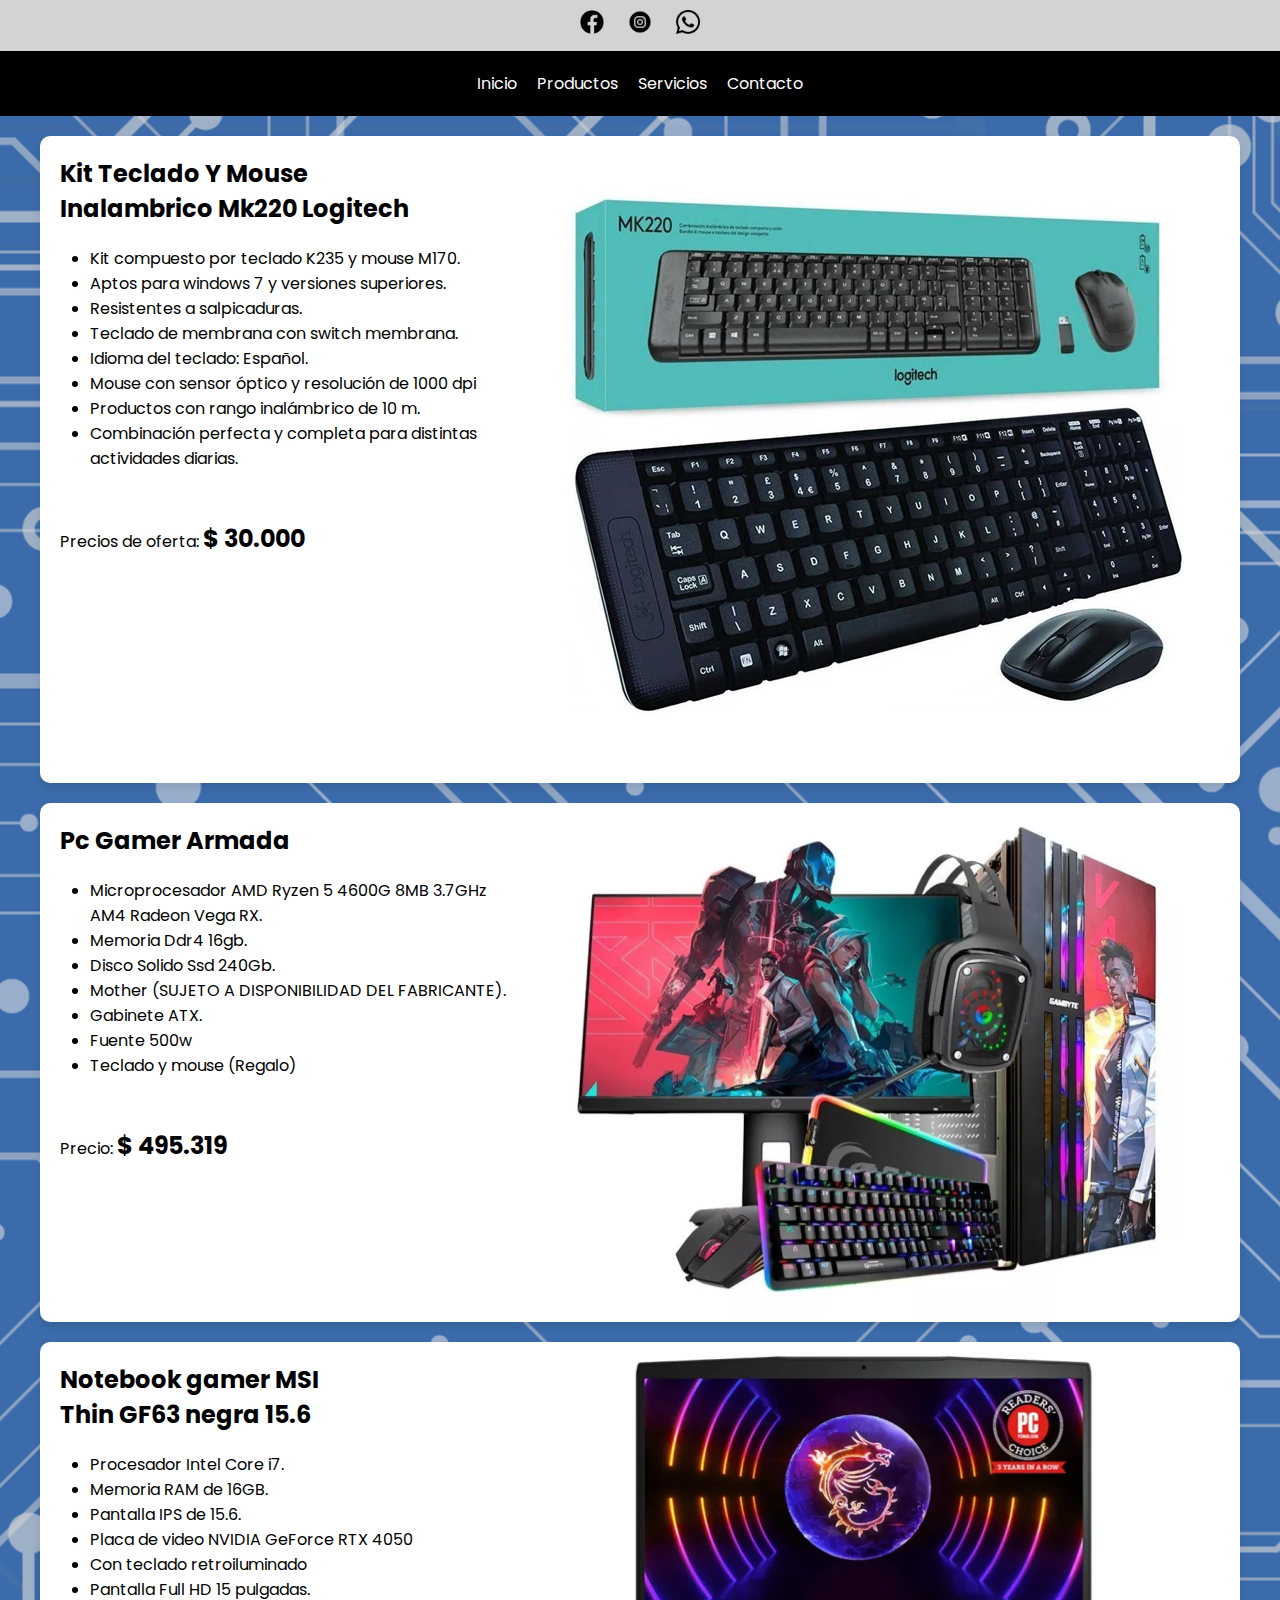
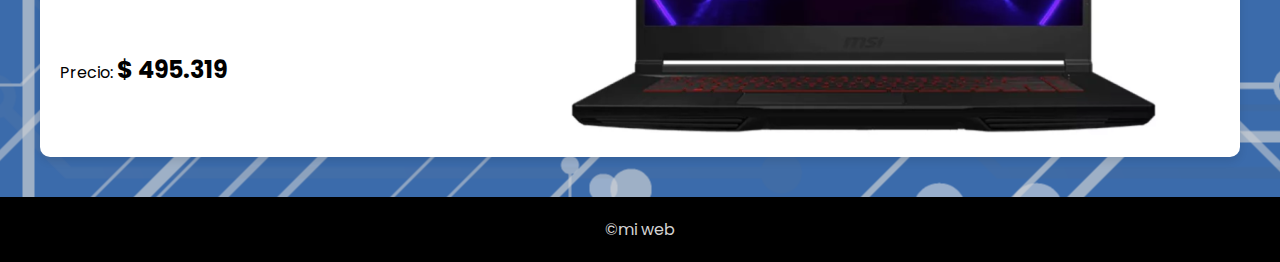
<file: productos.html>
<!DOCTYPE html>
<html lang="es">

<head>
    <meta charset="UTF-8">
    <meta name="viewport" content="width=device-width, initial-scale=1.0">
    <title>Productos</title>
    <link rel="icon" type="image/png" sizes="32x32" href="img/icon/logo16x16.ico" />
    <link  rel="icon" type="image/png" sizes="32x32" href="img/icon/logo32x32.ico" />
    <!-- Estilos CSS -->
    <link rel="stylesheet" href="css/estilosPrincipales.css">
    <!-- <link rel="stylesheet" href="css/cssMenu.css"> -->

  
    
</head>

<body>
    <div class="hero">
        <div class="redes">
            <a href="#"><img src="assets/facebook.png" alt="Facebook"></a>
            <a href="#"><img src="assets/instagram.png" alt="Instagram"></a>
            <a href="#"><img src="assets/whatsapp.png" alt="WhatsApp"></a>
        </div>
    </div>
    <header>
        <div class="container">
            <nav>
                <div class="menu-toggle">&#9776;</div>
                <ul class="nav-menu">
                    <li><a href="index.html">Inicio</a></li>
                    <li><a href="productos.html">Productos</a></li>
                    <li><a href="servicios.html">Servicios</a></li>
                    <li><a href="contacto.html">Contacto</a></li>
                </ul>
            </nav>
        </div>
    </header>
    <main>
        <div class="container">


            <div class="card-horizontal">
                <div class="card-horizontal-content">
                    <h2>Kit Teclado Y Mouse Inalambrico Mk220 Logitech</h2>

                    <ul>
                        <li>Kit compuesto por teclado K235 y mouse M170.</li>
                        <li>Aptos para windows 7 y versiones superiores.</li>
                        <li>Resistentes a salpicaduras.</li>
                        <li>Teclado de membrana con switch membrana.</li>
                        <li>Idioma del teclado: Español.</li>
                        <li>Mouse con sensor óptico y resolución de 1000 dpi</li>
                        <li>Productos con rango inalámbrico de 10 m.</li>
                        <li>Combinación perfecta y completa para distintas actividades diarias.</li>
                       
                    </ul>

                    <p class="text-precio">Precios de oferta: <span class="precio">$ 30.000</span></p>
                </div>
                <div class="card-horizontal-img">
                    <img src="img/productos/1.png" alt="Reparación de Computadoras">
                   
                </div>
              </div>

              <div class="card-horizontal">
                <div class="card-horizontal-content">
                    <h2>Pc Gamer Armada</h2>

                    <ul>
                        <li>Microprocesador AMD Ryzen 5 4600G 8MB 3.7GHz AM4 Radeon Vega RX.</li>
                        <li>Memoria Ddr4 16gb.</li>
                        <li>Disco Solido Ssd 240Gb.</li>
                        <li>Mother (SUJETO A DISPONIBILIDAD DEL FABRICANTE).</li>
                        <li>Gabinete ATX.</li>
                        <li>Fuente 500w</li>
                        <li>Teclado y mouse (Regalo)</li>
                       
                    </ul>

                    <p class="text-precio">Precio: <span class="precio">$ 495.319</span></p>
                </div>
                <div class="card-horizontal-img">
                    <img src="img/productos/2.png" alt="Reparación de Computadoras">
                   
                </div>
              </div>

              <div class="card-horizontal">
                <div class="card-horizontal-content">
                    <h2>Notebook gamer MSI Thin GF63 negra 15.6</h2>

                    <ul>
                        <li>Procesador Intel Core i7.</li>
                        <li>Memoria RAM de 16GB.</li>
                        <li>Pantalla IPS de 15.6.</li>
                        <li>Placa de video NVIDIA GeForce RTX 4050</li>
                        <li>Con teclado retroiluminado</li>
                        <li>Pantalla Full HD 15 pulgadas.</li>
                       
                       
                    </ul>

                    <p class="text-precio">Precio: <span class="precio">$ 495.319</span></p>
                </div>
                <div class="card-horizontal-img">
                    <img src="img/productos/3.png" alt="Reparación de Computadoras">
                   
                </div>
              </div>

           


            </section>

        </div>
    </main>
    <footer>
        <div class="container">
            <p><span>&copy;</span>mi web</p>
        </div>
    </footer>

    <!-- JavaScript -->
    <script src="js/menuBurger.js"></script>

</body>

</html>
</file>
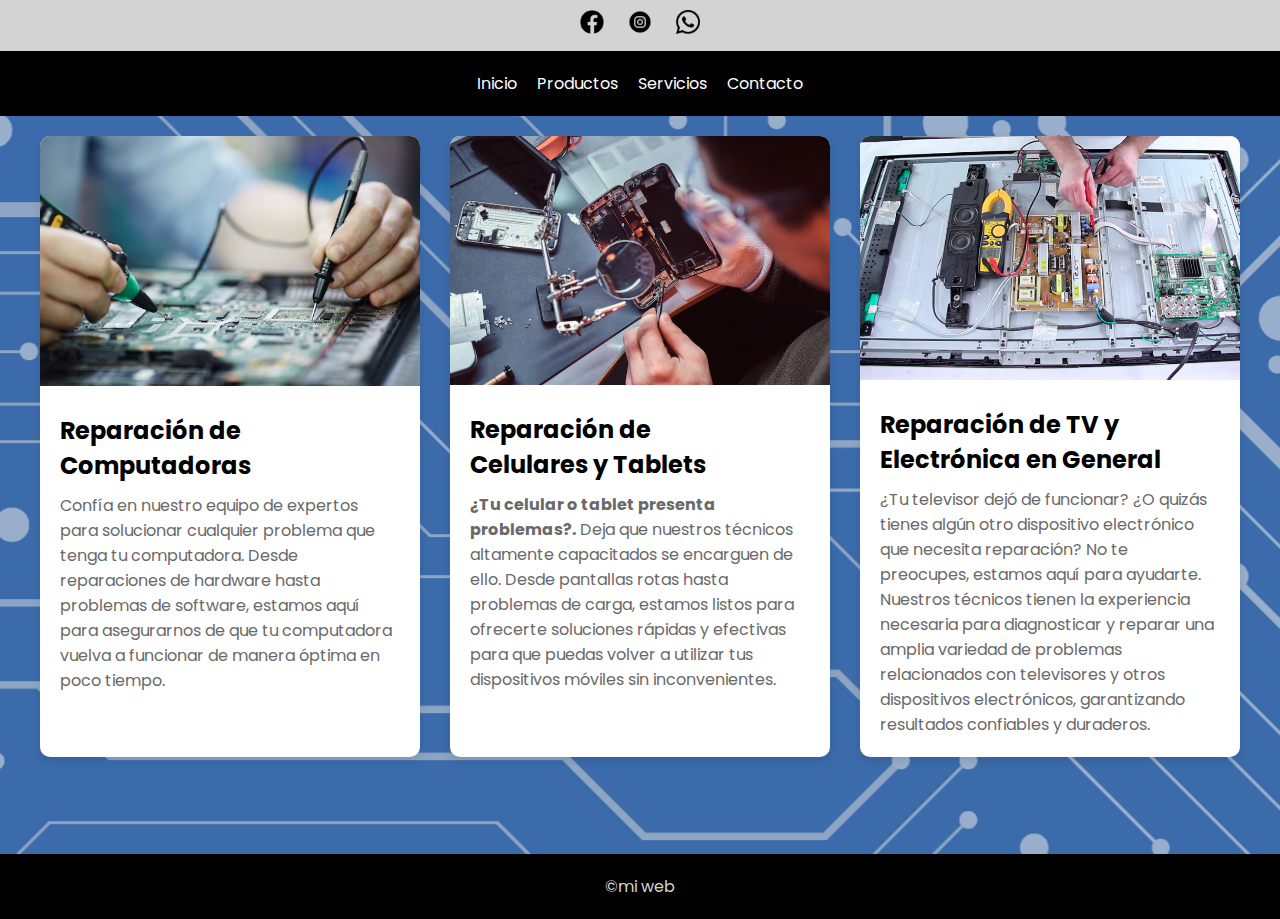
<file: servicios.html>
<!DOCTYPE html>
<html lang="es">

<head>
    <meta charset="UTF-8">
    <meta name="viewport" content="width=device-width, initial-scale=1.0">
    <title>Servicios</title>
    <link rel="icon" type="image/png" sizes="32x32" href="img/icon/logo16x16.ico" />
    <link rel="icon" type="image/png" sizes="32x32" href="img/icon/logo32x32.ico" />
    <!-- Estilos CSS -->
    <link rel="stylesheet" href="css/estilosPrincipales.css">
    <!-- <link rel="stylesheet" href="css/cssMenu.css"> -->



</head>

<body>
    <div class="hero">
        <div class="redes">
            <a href="#"><img src="assets/facebook.png" alt="Facebook"></a>
            <a href="#"><img src="assets/instagram.png" alt="Instagram"></a>
            <a href="#"><img src="assets/whatsapp.png" alt="WhatsApp"></a>
        </div>
    </div>
    <header>
        <div class="container">
            <nav>
                <div class="menu-toggle">&#9776;</div>
                <ul class="nav-menu">
                    <li><a href="index.html">Inicio</a></li>
                    <li><a href="productos.html">Productos</a></li>
                    <li><a href="servicios.html">Servicios</a></li>
                    <li><a href="contacto.html">Contacto</a></li>
                </ul>
            </nav>
        </div>
    </header>
    <main style="margin-bottom: 57px;">
        <div class="container">

            <section class="cards">
                <div class="card">
                    <img src="img/services/computadora.png" alt="Reparación de Computadoras">
                    <div class="card-content">
                        <h2>Reparación de Computadoras</h2>
                        <p>Confía en nuestro equipo de expertos para solucionar cualquier problema que tenga tu
                            computadora.
                            Desde reparaciones de hardware hasta problemas de software, estamos aquí para asegurarnos de
                            que tu computadora
                            vuelva a funcionar de manera óptima en poco tiempo.
                        </p>
                    </div>
                </div>

                <div class="card">
                    <img src="img/services/celulares.png" alt="Reparación de celulares">
                    <div class="card-content">
                        <h2>Reparación de Celulares y Tablets</h2>
                        <p><b>¿Tu celular o tablet presenta problemas?.</b> Deja que nuestros técnicos altamente
                            capacitados se encarguen de ello.
                            Desde pantallas rotas hasta problemas de carga, estamos listos para ofrecerte soluciones
                            rápidas y
                            efectivas para que puedas volver a utilizar tus dispositivos móviles sin inconvenientes.
                        </p>
                    </div>
                </div>



                <div class="card">
                    <img src="img/services/tv.png" alt="Reparación de TV y Electrónica">
                    <div class="card-content">
                        <h2>Reparación de TV y Electrónica en General</h2>
                        <p>¿Tu televisor dejó de funcionar? ¿O quizás tienes algún otro dispositivo electrónico que
                            necesita reparación? No te preocupes, estamos aquí para ayudarte. Nuestros técnicos tienen
                            la experiencia necesaria para diagnosticar y reparar una amplia variedad de problemas
                            relacionados con televisores y otros dispositivos electrónicos, garantizando resultados
                            confiables y duraderos.</p>
                    </div>
                </div>
            </section>

        </div>
    </main>
    <footer>
        <div class="container">
            <p><span>&copy;</span>mi web</p>
        </div>
    </footer>

    <!-- JavaScript -->
    <script src="js/menuBurger.js"></script>

</body>

</html>
</file>
<file: css/estilosPrincipales.css>
/* Fuentes */
@import url('https://fonts.googleapis.com/css2?family=Chelsea+Market&family=Poppins:wght@400;600;700&display=swap');

/* Fin Fuentes */
/* Variables Globales */
:root {
	--Timber-wolf: #d3d3d3;
	--Dim-gray: #696969;
	--Jade: #04a777;
	--Process-Cyan: #3b6bab;
	--Crimson: #dc143c;
	--White: #ffffff;
	--Black: #000000;
}

/* Fin Variables Globales */
/* Inicio reset estilos default */
* {
	min-width: 0;
}

h1,
h2,
h3,
h4 {
	text-wrap: balance;
}

p {
	text-wrap: pretty;
}

body,
h1,
h2,
p,
ul,
li {
	box-sizing: border-box;
	margin: 0;
	padding: 0;
}

/* Fin reset estilos default */

body {
	font-family: 'Poppins', sans-serif;
	background-image: url(../assets/circuit-board_7.gif);
	background-size: auto;
	background-position: center center;
	background-repeat: no-repeat;
}

.container {
	max-width: 1200px;
	margin: 0 auto;
	padding: 0 20px;
}

header {
	background-color: var(--Black);
	color: var(--White);
	padding: 20px 0;
}

header h1 {
	margin-bottom: 10px;
}

.hero {
	background-color: var(--Timber-wolf);
	display: flex;
	align-items: center;
	justify-content: space-evenly;
}

.hero img {
	width: 24px;
	height: auto;
	padding: 10px;
}

nav {
	display: flex;
	justify-content: center;
	align-items: center;
}

.menu-toggle {
	display: none;
	cursor: pointer;
}

.nav-menu {
	list-style-type: none;
	display: flex;
}

.nav-menu li {
	margin-right: 20px;
}

.nav-menu li:last-child {
	margin-right: 0;
}

.nav-menu li a {
	text-decoration: none;
	color: var(--White);
}

.logo img {
	height: 40px; /* Ajusta la altura del logo según tus necesidades */
	width: auto;
}

@media screen and (max-width: 768px) {
	.menu-toggle {
		display: block;
		z-index: 100;
	}

	.nav-menu {
		display: none;
		flex-direction: column;
		background-color: var(--Black);
		position: absolute;
		top: 6%;
		left: 0%;
		width: 100%;
		padding: 20px 0;
	}

	nav {
		display: flex;
		justify-content: right;
	}

	.nav-menu.active {
		display: flex;
	}

	.nav-menu li {
		margin: 0;
		text-align: center;
	}

	.nav-menu li a {
		display: block;
		padding: 10px 0;
	}
}

main {
	padding: 20px 0;
	color: var(--Black);
}

footer {
	/* position: fixed; */
	bottom: 0;
	left: 0;
	width: 100%;
	background-color: var(--Black);
	color: var(--Timber-wolf);
	padding: 20px 0;
	text-align: center;
}

/* Carrusel */
.carrusel {
	width: 100%;
	padding: 0px 10px;
	display: flex;
	justify-content: center;
	align-items: center;
}

.carrusel-btn {
	display: flex;
	align-items: center;
	justify-content: space-around;
}

.carrusel-btn a {
	display: block;
}
#pre,
#next {
	display: inline-block;
	width: 30px;
	height: 30px;
	text-align: center;
	color: var(--White);
	text-decoration: none;
	text-shadow: 0 0 1px #000;
	font: 24px / 27px Arial, sans-serif;
	-webkit-border-radius: 30px;
	-moz-border-radius: 30px;
	border-radius: 30px;
	-webkit-box-shadow: 0 0 2px #999;
	-moz-box-shadow: 0 0 2px #999;
	box-shadow: 0 0 2px #999;
}

.images {
	display: flex;
	width: 100%;
	height: auto;
	border: 10px solid var(--White);
	border-radius: 5px;
	background-color: var(--Black);
	box-shadow: 0 0 2px #999;
}

.images img {
	opacity: 1;
	transition: opacity 0.5s ease;
}

.images img.hidden {
	opacity: 0;
}
/* Fin Carrusel */

/*CArd*/
.cards {
	display: flex;
	flex-wrap: wrap;
	justify-content: space-between;
}

.card {
	background-color: var(--White);
	border-radius: 10px;
	box-shadow: 0px 4px 8px rgba(0, 0, 0, 0.1);
	margin-bottom: 20px;
	width: calc(33.33% - 20px);
	overflow: hidden;
	transition: transform 0.3s ease-in-out;
}

.card:hover {
	transform: translateY(-5px);
}

.card img {
	width: 100%;
	height: auto;
}

.card-content {
	padding: 20px;
	flex-grow: 1;
}

.card h2 {
	font-size: 1.5rem;
	margin-bottom: 10px;
}

.card p,
.card ul {
	font-size: 1rem;
	color: var(--Dim-gray);
}

.card ul {
	list-style: none;
	padding: 0;
}

.card ul li {
	margin-bottom: 5px;
}

/* Tarjeta Horizontal */
.card-horizontal {
	display: flex;
	flex-direction: row;
	flex-grow: 1;
	background-color: var(--White);
	border-radius: 10px;
	box-shadow: 0px 4px 8px rgba(0, 0, 0, 0.1);
	margin-bottom: 20px;
	overflow: hidden;
	transition: transform 0.3s ease-in-out;
	width: 100%;
}

.card-horizontal:hover {
	transform: translateY(-5px);
}

.card-horizontal-content {
	padding: 20px;
	width: 40%;
}

.card-horizontal-map {
	width: 60%;
}
.card-horizontal-img {
	width: 60%;
}
.card-horizontal-content ul {
	margin-top: 20px;
	padding-left: 30px;
}
.precio {
	font-weight: bold;
	font-size: x-large;
}
.text-precio {
	margin-top: 50px;
}

.card-horizontal-map iframe {
	width: 100%;
	height: 100%;
	border: none;
}
/**/
@media screen and (max-width: 768px) {
	.card {
		width: calc(50% - 20px);
	}
	.card-horizontal {
		flex-direction: column;
	}

	.card-horizontal-content,
	.card-horizontal-map {
		width: 100%;
	}

	.card-horizontal-map iframe {
		height: 250px;
	}
}

@media screen and (max-width: 480px) {
	.card {
		width: 100%;
	}
}
</file>
